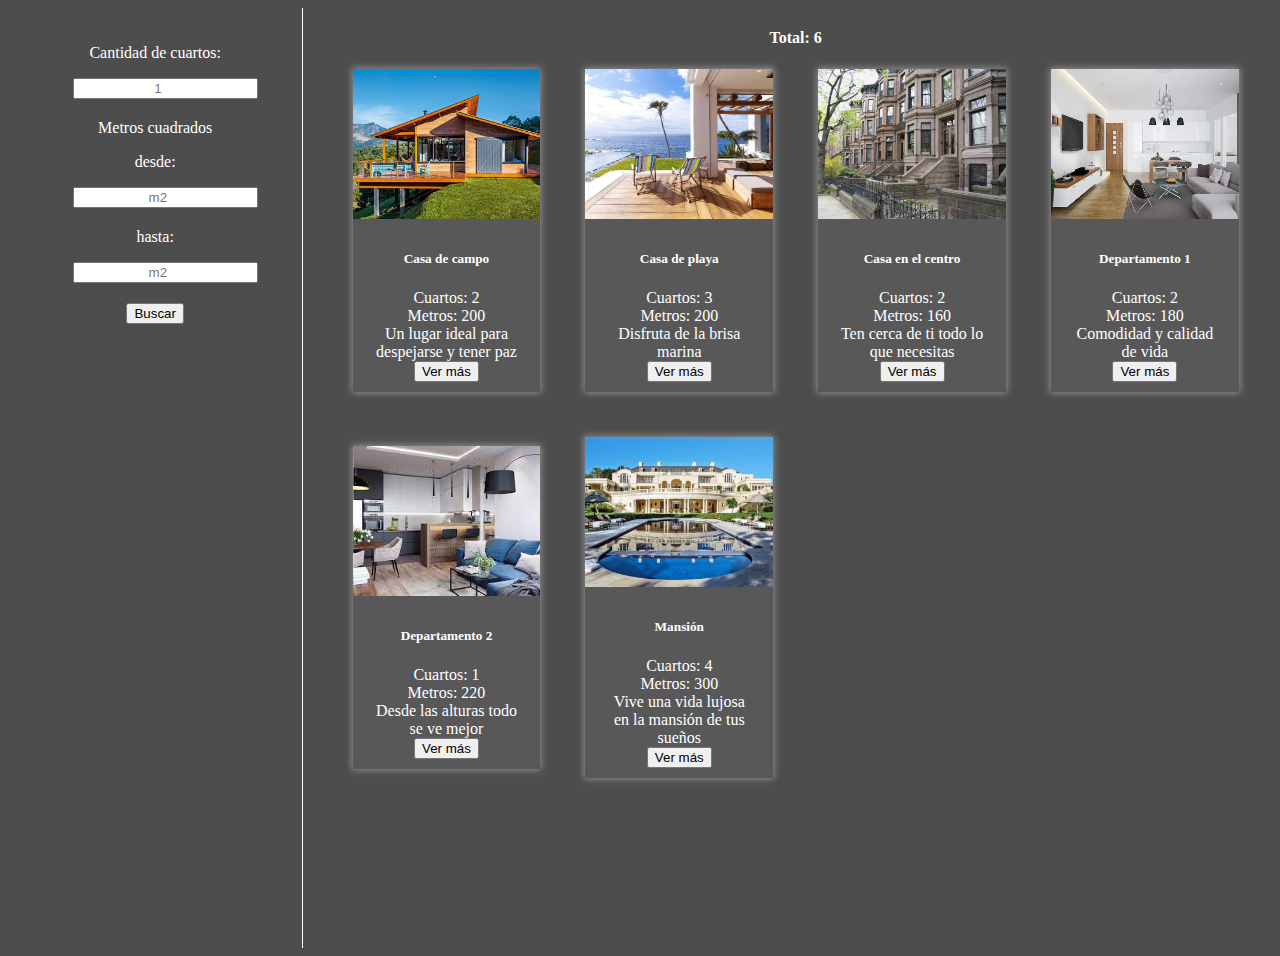
<file: desafios/desafio 4/index.html>
<!DOCTYPE html>
<html lang="en">

<head>
    <meta charset="UTF-8">
    <meta http-equiv="X-UA-Compatible" content="IE=edge">
    <meta name="viewport" content="width=device-width, initial-scale=1.0">
    <title>Agencia Inmobiliaria</title>
    <link href="https://cdn.jsdelivr.net/npm/bootstrap@5.1.3/dist/css/bootstrap.min.css" rel="stylesheet"
        integrity="sha384-1BmE4kWBq78iYhFldvKuhfTAU6auU8tT94WrHftjDbrCEXSU1oBoqyl2QvZ6jIW3" crossorigin="anonymous">
    <link rel="stylesheet" href="./assets/css/estilos.css">
</head>

<body>
    
    <nav>
        <section>
            <div>
                <p>Cantidad de cuartos:</p> <input id="cantidad" min="0" class="form-control w-50 m-auto" type="number" placeholder="1">
            </div>
            <div>
                <span>Metros cuadrados </span>
                <div class="d-flex">
                    <div class="me-4">
                        <p>desde: </p><input id="minimo" min="0" class="form-control " type="number" placeholder="m2">
                    </div>
                    <div>
                        <p> hasta:</p>
                        <input id="maximo" min="0" class="form-control " type="number" placeholder="m2">
                    </div>
                </div>
            </div>
        </section>

        <button class="btn btn-warning">Buscar</button>
    </nav>

    

    <section id="propiedades">
        <h4 class="py-3">Total: <span id="total">0</span></h4>

        <div class="propiedades">
            
        </div>
    </section>

    <script src="./assets/js/index.js"></script>
</body>

</html>
</file>
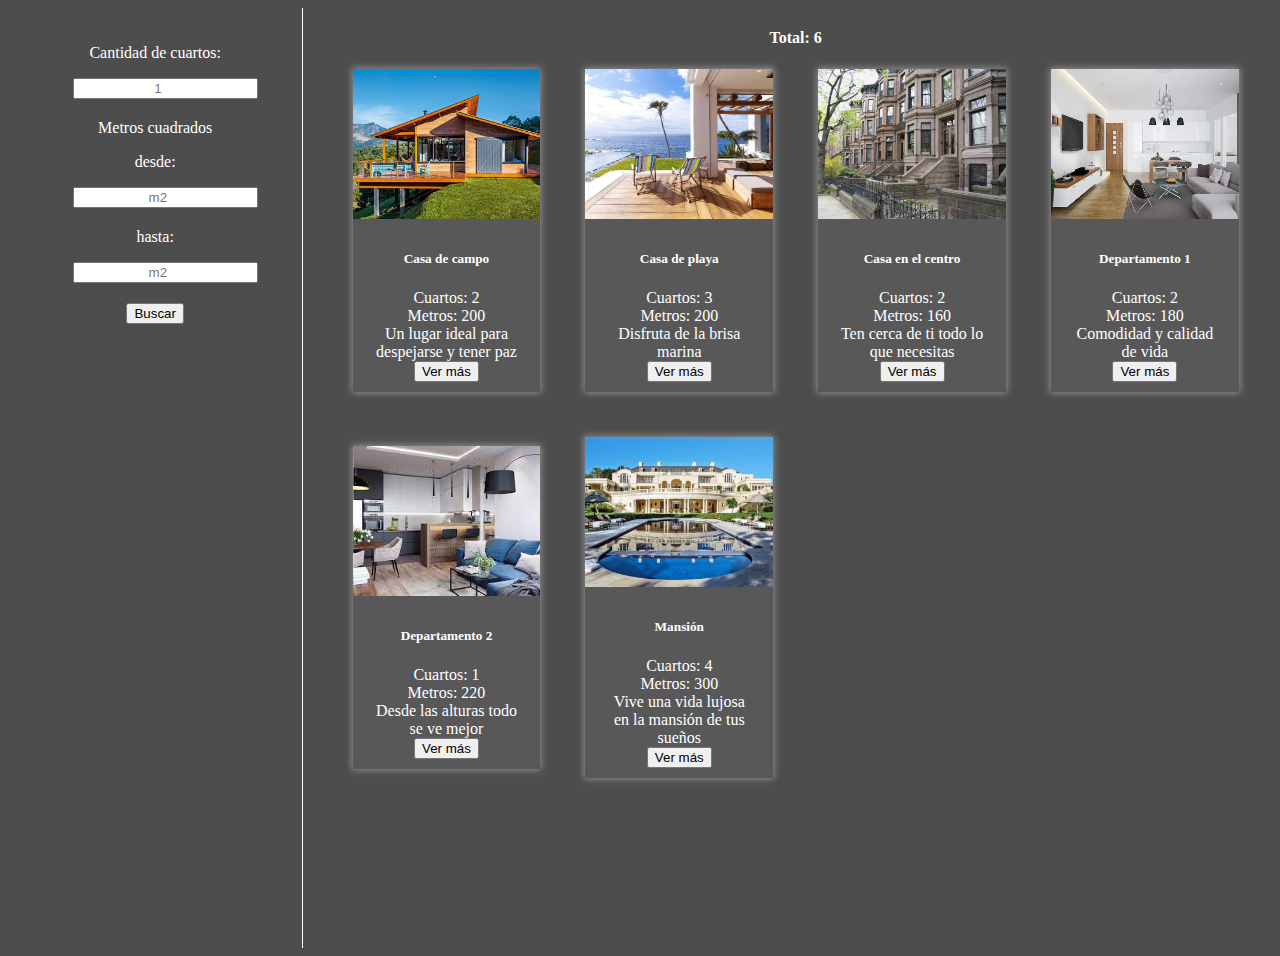
<file: javascript/desafios/desafio 4/index.html>
<!DOCTYPE html>
<html lang="en">

<head>
    <meta charset="UTF-8">
    <meta http-equiv="X-UA-Compatible" content="IE=edge">
    <meta name="viewport" content="width=device-width, initial-scale=1.0">
    <title>Agencia Inmobiliaria</title>
    <link href="https://cdn.jsdelivr.net/npm/bootstrap@5.1.3/dist/css/bootstrap.min.css" rel="stylesheet"
        integrity="sha384-1BmE4kWBq78iYhFldvKuhfTAU6auU8tT94WrHftjDbrCEXSU1oBoqyl2QvZ6jIW3" crossorigin="anonymous">
    <link rel="stylesheet" href="./assets/css/estilos.css">
</head>

<body>
    
    <nav>
        <section>
            <div>
                <p>Cantidad de cuartos:</p> <input id="cantidad" min="0" class="form-control w-50 m-auto" type="number" placeholder="1">
            </div>
            <div>
                <span>Metros cuadrados </span>
                <div class="d-flex">
                    <div class="me-4">
                        <p>desde: </p><input id="minimo" min="0" class="form-control " type="number" placeholder="m2">
                    </div>
                    <div>
                        <p> hasta:</p>
                        <input id="maximo" min="0" class="form-control " type="number" placeholder="m2">
                    </div>
                </div>
            </div>
        </section>

        <button class="btn btn-warning">Buscar</button>
    </nav>

    

    <section id="propiedades">
        <h4 class="py-3">Total: <span id="total">0</span></h4>

        <div class="propiedades">
            
        </div>
    </section>

    <script src="./assets/js/index.js"></script>
</body>

</html>
</file>
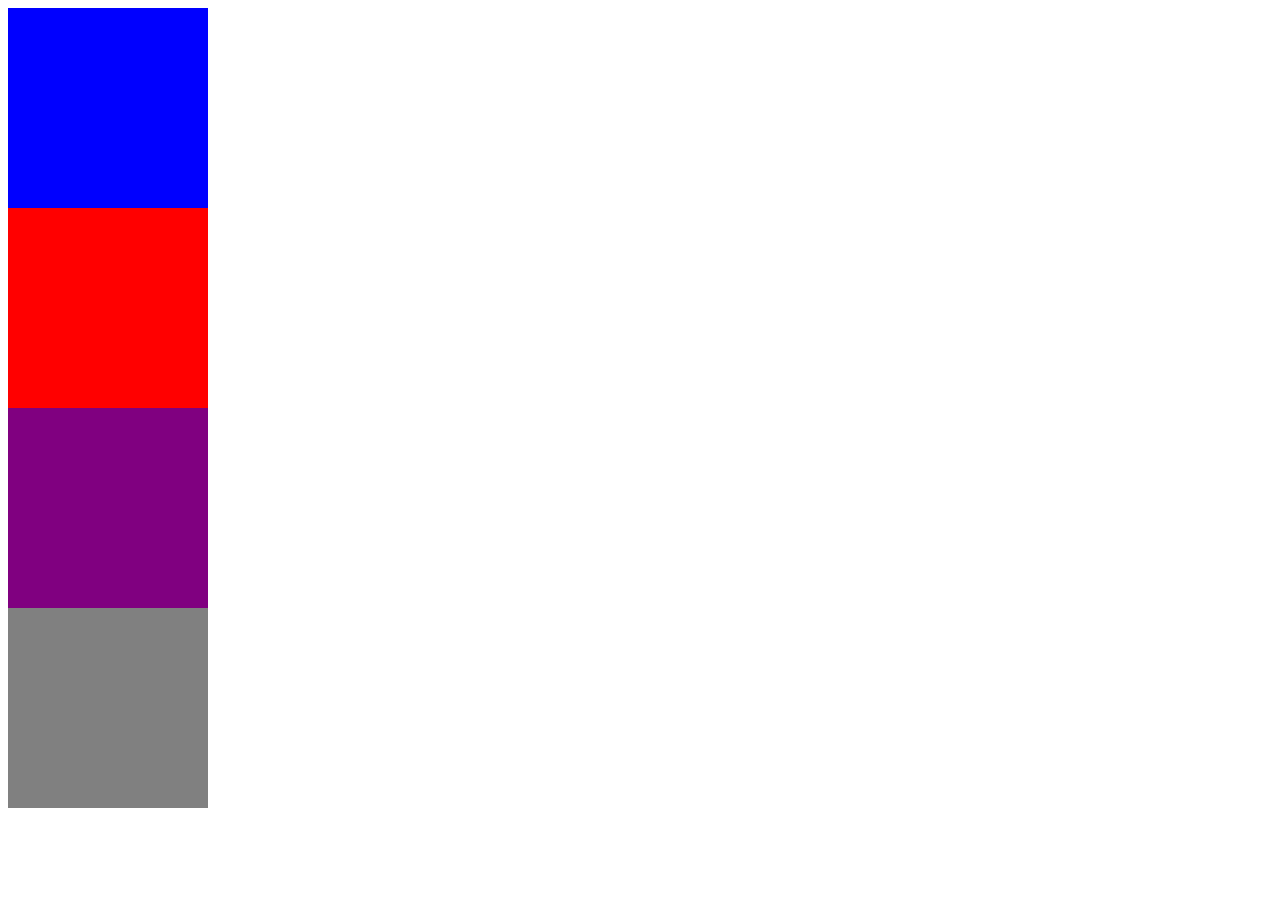
<file: desafios/desafio 3/divs.html>
<!DOCTYPE html>
<html lang="en">

<head>
    <meta charset="UTF-8">
    <meta http-equiv="X-UA-Compatible" content="IE=edge">
    <meta name="viewport" content="width=device-width, initial-scale=1.0">
    <title>Document</title>
    <link rel="stylesheet" href="./assets/css/style.css">
</head>

<body>

    <div class="boxes" style="background-color:blue" id="box1"></div>
    <div class="boxes" style="background-color:red" id="box2"></div>
    <div class="boxes" style="background-color:purple" id="box3"></div>
    <div class="boxes" style="background-color:grey" id="box4"></div>


    <script>
        var color

        document.addEventListener("keydown", function(event) {
            switch (event.key) {
                case "a":
                    color = "green"
                    break
                case "s":
                    color = "pink"
                    break
                case "d":
                    color = "yellow"
                    break
                default:
                    color = null
                    break

            }

            console.log(color)
        })

        document.getElementById("box1").addEventListener("click", function(event){
            event.target.style.backgroundColor= color
        })
        document.getElementById("box2").addEventListener("click", function(event){
            event.target.style.backgroundColor= color
        })

        document.getElementById("box3").addEventListener("click", function(event){
            event.target.style.backgroundColor= color
        })

        document.getElementById("box4").addEventListener("click", function(event){
            event.target.style.backgroundColor= color
        })

    </script>

</body>

</html>
</file>
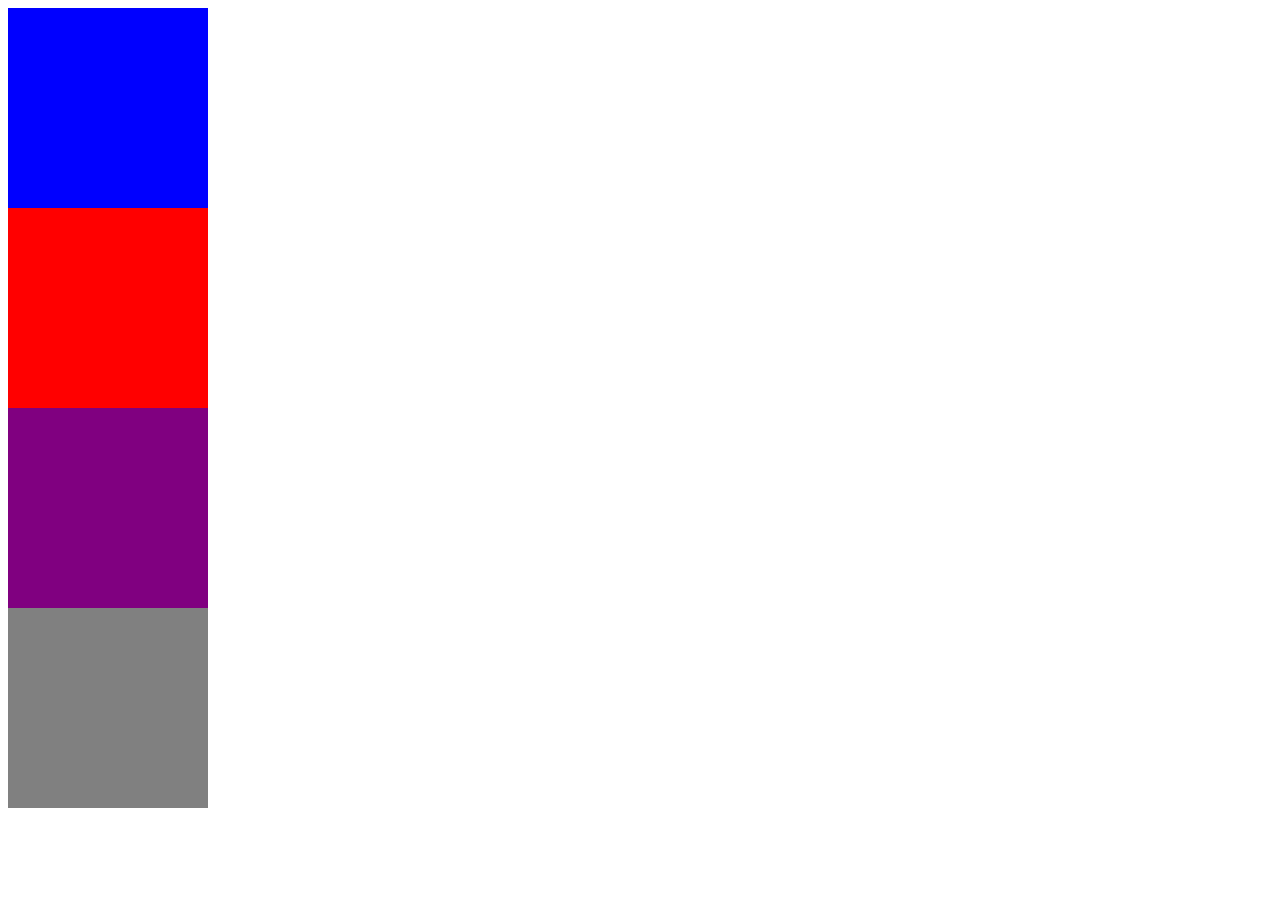
<file: javascript/desafios/desafio 3/divs.html>
<!DOCTYPE html>
<html lang="en">

<head>
    <meta charset="UTF-8">
    <meta http-equiv="X-UA-Compatible" content="IE=edge">
    <meta name="viewport" content="width=device-width, initial-scale=1.0">
    <title>Document</title>
    <link rel="stylesheet" href="./assets/css/style.css">
</head>

<body>

    <div class="boxes" style="background-color:blue" id="box1"></div>
    <div class="boxes" style="background-color:red" id="box2"></div>
    <div class="boxes" style="background-color:purple" id="box3"></div>
    <div class="boxes" style="background-color:grey" id="box4"></div>


    <script>
        var color

        function pintarCuadro(event){
            if(color !== null){
                event.target.style.backgroundColor= color
            }
        }

        document.addEventListener("keydown", function(event) {
            console.log(event.key)
            switch (event.key) {
                case "a":
                    color = "green"
                    break
                case "s":
                    color = "pink"
                    break
                case "d":
                    color = "yellow"
                    break
                default:
                    color = null
                    break

            }

            console.log(color)
        })

        boxes = document.querySelectorAll("div[class=boxes]")
        boxes.forEach(element => {
            element.addEventListener("click", pintarCuadro)
        });

    </script>

</body>

</html>
</file>
<file: desafios/desafio 4/assets/css/estilos.css>
*{
    text-align: center;
}

body{
    background: #4e4d4d;
    color: white;
    display: grid;
    grid-template-columns: 3fr 10fr;
    width:100vw;
}

nav{
    padding: 20px 15%; 
    border-right: solid 1px white;
    height:100vh
}

nav section {
    justify-content: space-around;
    width: 80%;
    margin: auto;

}
nav div{
    margin-bottom: 20px;
}


/* Propiedades */

.propiedades {
    padding: 0px 5%;
    display:grid;
    grid-template-columns: repeat(4, 1fr);
    gap: 45px
}
.propiedad{ 
    margin: auto;
    background: rgba(255, 255, 255, 0.068);
    box-shadow: 0px 0px 7px 1px rgba(255, 255, 255, 0.39);
}
.propiedad .img{
    height: 150px;
    background-size: cover;
    background-position: center;
}
.propiedad section{
    padding: 10px 20px;
}

.propiedad section p{
    margin: 0px
}
</file>
<file: javascript/desafios/desafio 4/assets/css/estilos.css>
*{
    text-align: center;
}

body{
    background: #4e4d4d;
    color: white;
    display: grid;
    grid-template-columns: 3fr 10fr;
    width:100vw;
}

nav{
    padding: 20px 15%; 
    border-right: solid 1px white;
    height:100vh
}

nav section {
    justify-content: space-around;
    width: 80%;
    margin: auto;

}
nav div{
    margin-bottom: 20px;
}


/* Propiedades */

.propiedades {
    padding: 0px 5%;
    display:grid;
    grid-template-columns: repeat(4, 1fr);
    gap: 45px
}
.propiedad{ 
    margin: auto;
    background: rgba(255, 255, 255, 0.068);
    box-shadow: 0px 0px 7px 1px rgba(255, 255, 255, 0.39);
}
.propiedad .img{
    height: 150px;
    background-size: cover;
    background-position: center;
}
.propiedad section{
    padding: 10px 20px;
}

.propiedad section p{
    margin: 0px
}
</file>
<file: desafios/desafio 3/assets/css/style.css>
.boxes{
    width: 200px;
    height: 200px;
}
</file>
<file: javascript/desafios/desafio 3/assets/css/style.css>
.boxes{
    width: 200px;
    height: 200px;
}
</file>
